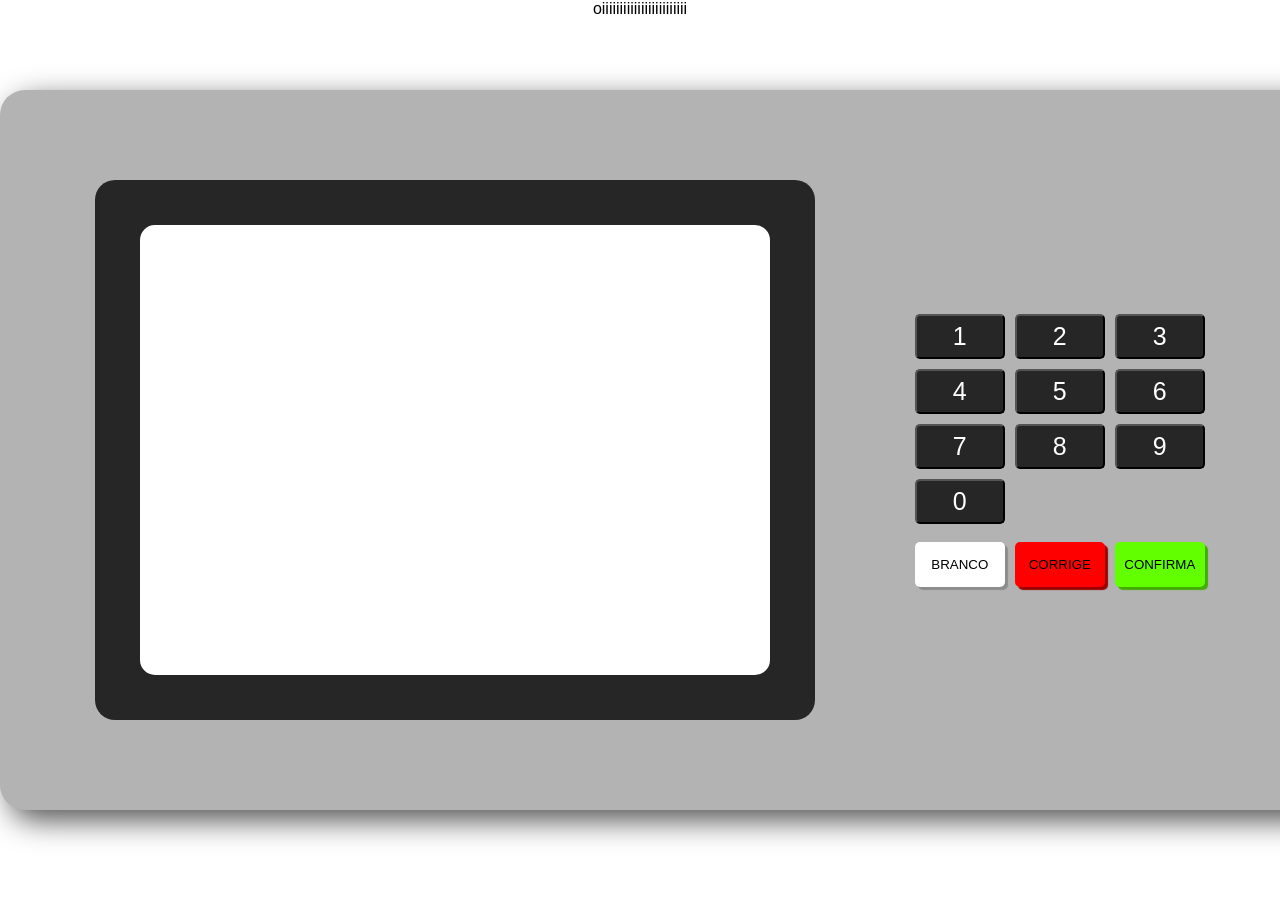
<file: OUT ESCOLA/Urna/index.html>
<!DOCTYPE html>
<html lang="en">
<head>
    <meta charset="UTF-8">
    <meta name="viewport" content="width=device-width, initial-scale=1.0">
    <title>Urna</title>
    <link rel="stylesheet" href="style.css">
</head>
<body>
    <main>
        oiiiiiiiiiiiiiiiiiiiiiiii
        <div class="urna">
            <div class="tela">
                <div class="tela2"></div>
            </div>

            <div class="botoes">
                <div class="botoes-nmr">
                    <button class="nmr 1">1</button>
                    <button class="nmr 2">2</button>
                    <button class="nmr 3">3</button>
                    <button class="nmr 4">4</button>
                    <button class="nmr 5">5</button>
                    <button class="nmr 6">6</button>
                    <button class="nmr 7">7</button>
                    <button class="nmr 8">8</button>
                    <button class="nmr 9">9</button>
                    <button class="nmr 0">0</button>
                </div>
    
                <div class="botoes-confirma">
                    <button class="botao branco">BRANCO</button>
                    <button class="botao corrige">CORRIGE</button>
                    <button class="botao confirma">CONFIRMA</button>
                </div>
            </div>
            
        </div>
    </main>
</body>
</html>
</file>
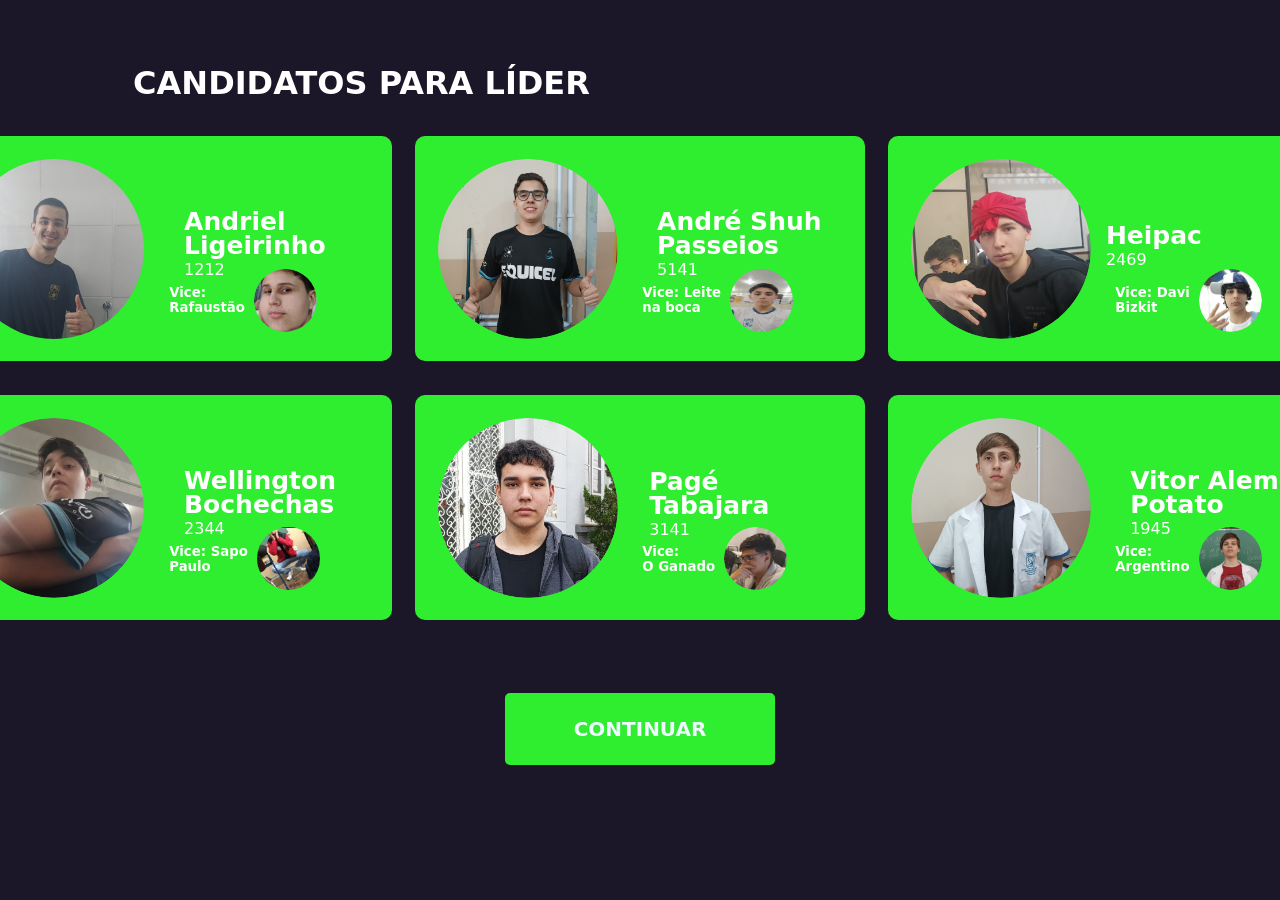
<file: lider.html>
<!DOCTYPE html>
<html lang="en">
<head>
    <meta charset="UTF-8">
    <meta name="viewport" content="width=device-width, initial-scale=1.0">
    <title>INFOleições</title>
    <link rel="stylesheet" href="lider.css">
</head>
<body>
    <main>
        <div class="text"><h1>CANDIDATOS PARA LÍDER</h1></div>
        
        <div class="container-candidatos">
            <div class="candidatos 1">
                <div class="foto 1">
                    <img src="/OUT ESCOLA/Vish/midias/Andriel.jpg" alt="foto" style="width: 25vh;">
                </div>
                <div class="text">
                    <h5>Andriel Ligeirinho</h5>
                    <p>1212</p>
                </div>
                <div class="vice">
                    <h5>Vice: <br>Rafaustão</h5>
                    <img src="/OUT ESCOLA/Vish/midias/rafaustao.png" alt="foto" style="width: 7vh;">
                </div>
            </div>

            <div class="candidatos 2">
                <div class="foto 2">
                    <img src="/OUT ESCOLA/Vish/midias/andre.png " alt="foto" style="width: 20vh;">
                </div>
                <div class="text">
                    <h5>André Shuh Passeios</h5>
                    <p>5141</p>
                </div>
                <div class="vice">
                    <h5>Vice: Leite <br>na boca</h5>
                    <img src="/OUT ESCOLA/Vish/midias/leite.jpg" alt="foto" style="width: 7vh;">
                </div>
            </div>

            <div class="candidatos 3">
                <div class="foto 3">
                    <img src="/OUT ESCOLA/Vish/midias/heitor.png" alt="foto" style="width: 20vh;">
                </div>
                <div class="text">
                    <h5>Heipac</h5>
                    <p>2469</p>
                </div> 
                <div class="vice">
                    <h5>Vice: Davi <br>Bizkit</h5>
                    <img src="/OUT ESCOLA/Vish/midias/dd.png" alt="foto" style="width: 7vh;">
                </div>         
            </div>

            <div class="candidatos 4">
                <div class="foto 4">
                    <img src="/OUT ESCOLA/Vish/midias/wellington.png" alt="foto" style="width: 20vh;">
                </div>
                <div class="text">
                    <h5>Wellington Bochechas</h5>
                    <p>2344</p>
                </div>   
                <div class="vice">
                    <h5>Vice: Sapo <br>Paulo</h5>
                    <img src="/OUT ESCOLA/Vish/midias/paulo.jpg" alt="foto" style="width: 7vh;">
                </div>   
            </div>

            <div class="candidatos 5">
                <div class="foto 5">
                    <img src="/OUT ESCOLA/Vish/midias/pietro.png" alt="foto" style="width: 20vh;">
                </div>
                <div class="text">
                    <h5>Pagé Tabajara</h5>
                    <p>3141</p>
                </div>
                <div class="vice">
                    <h5>Vice: <br>O Ganado</h5>
                    <img src="/OUT ESCOLA/Vish/midias/otavio.png" alt="foto" style="width: 7vh;">
                </div>   
            </div>

            <div class="candidatos 6">
                <div class="foto 6">
                    <img src="/OUT ESCOLA/Vish/midias/Vitor.png" alt="foto" style="width: 20vh;">
                </div>
                <div class="text">
                    <h5>Vitor Alemon Potato</h5>
                    <p>1945</p>
                </div>
                <div class="vice">
                    <h5>Vice: <br>Argentino</h5>
                    <img src="/OUT ESCOLA/Vish/midias/thomas.png" alt="foto" style="width: 7vh;">
                </div>  
            </div>
        </div>

        <div class="baixo">
            <a href="urna.html">
                <button class="botao">CONTINUAR</button>
            </a>
        </div>
    </main>
</body>
</html>
</file>
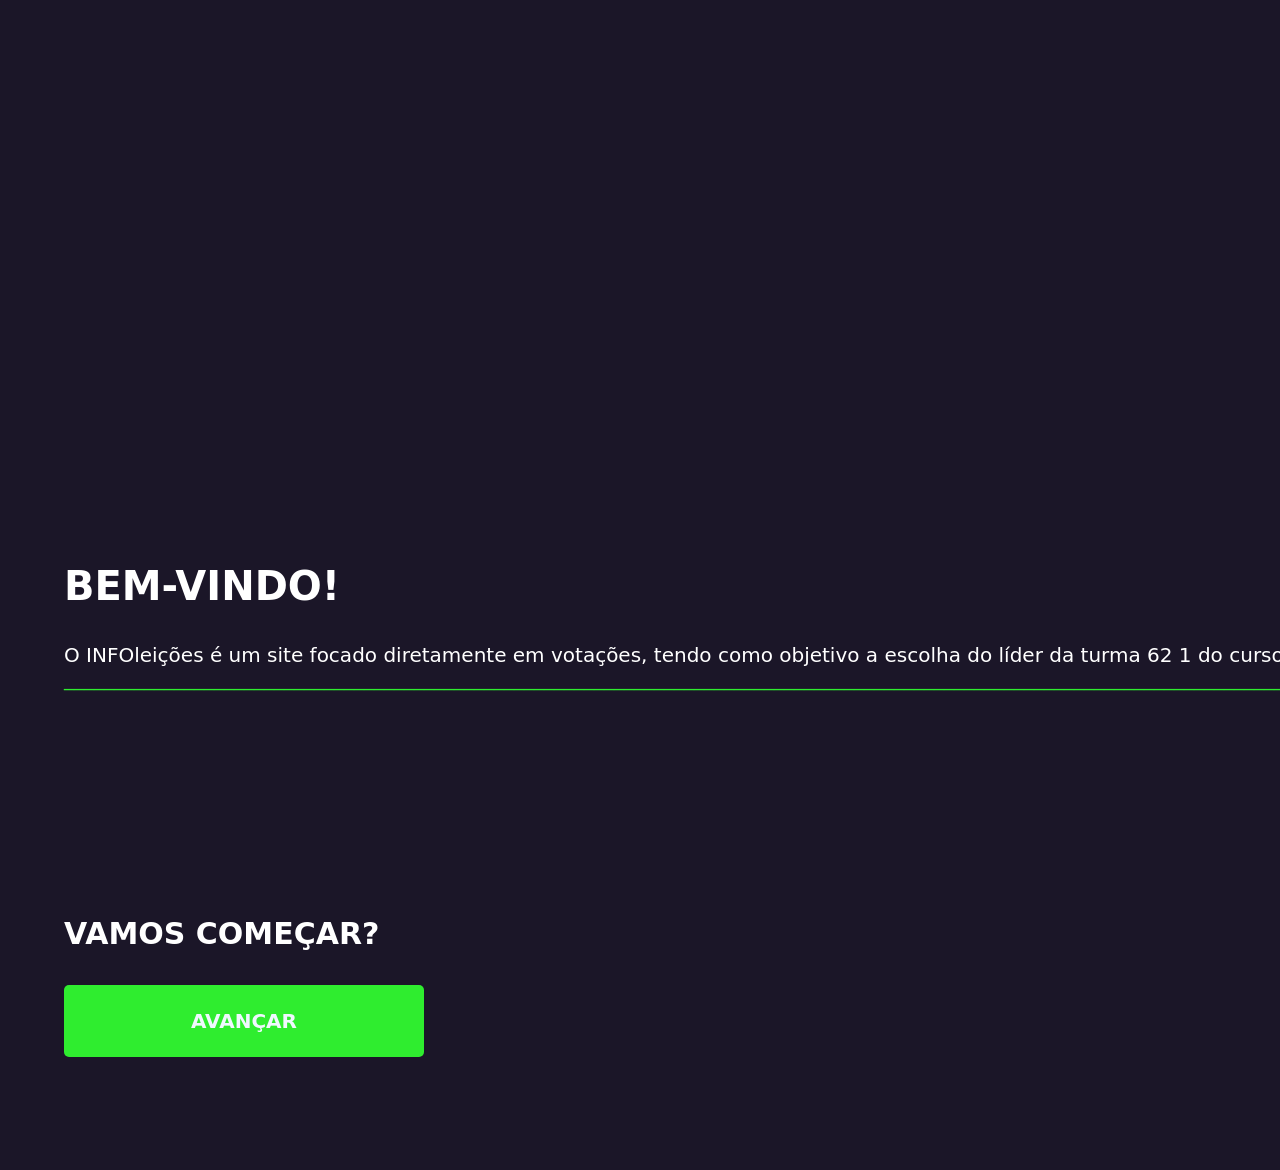
<file: T-inicial.html>
<!DOCTYPE html>
<html lang="en">
<head>
    <meta charset="UTF-8">
    <meta name="viewport" content="width=device-width, initial-scale=1.0">
    <title>INFOleições</title>
    <link rel="stylesheet" href="T-inicial.css">
</head>
<body>
    <main>  
        <div class="bloco">
            <video src="/OUT ESCOLA/Vish/midias/BAND ELEIÇÕES： TRILHA OFICIAL 2022.mp4" style="width: 99vw;" autoplay loop muted></video>
        </div>

        <div class="container">
            <div class="textos">
                <h1>BEM-VINDO!</h1>
                <p id="text">O INFOleições é um site focado diretamente em votações, tendo como objetivo a escolha do líder da turma 62 1 do curso de informática.</p>
                <p id="line">__________________________________________________________________________________________________________________________________________________________________________</p>
            </div>
  

            <div class="baixo"> 
                <h2>VAMOS COMEÇAR?</h2>
                <a href="lider.html">
                    <button class="botao">AVANÇAR</button>
                </a>
            </div>
        </div>
    </main>
</body>
</html>
</file>
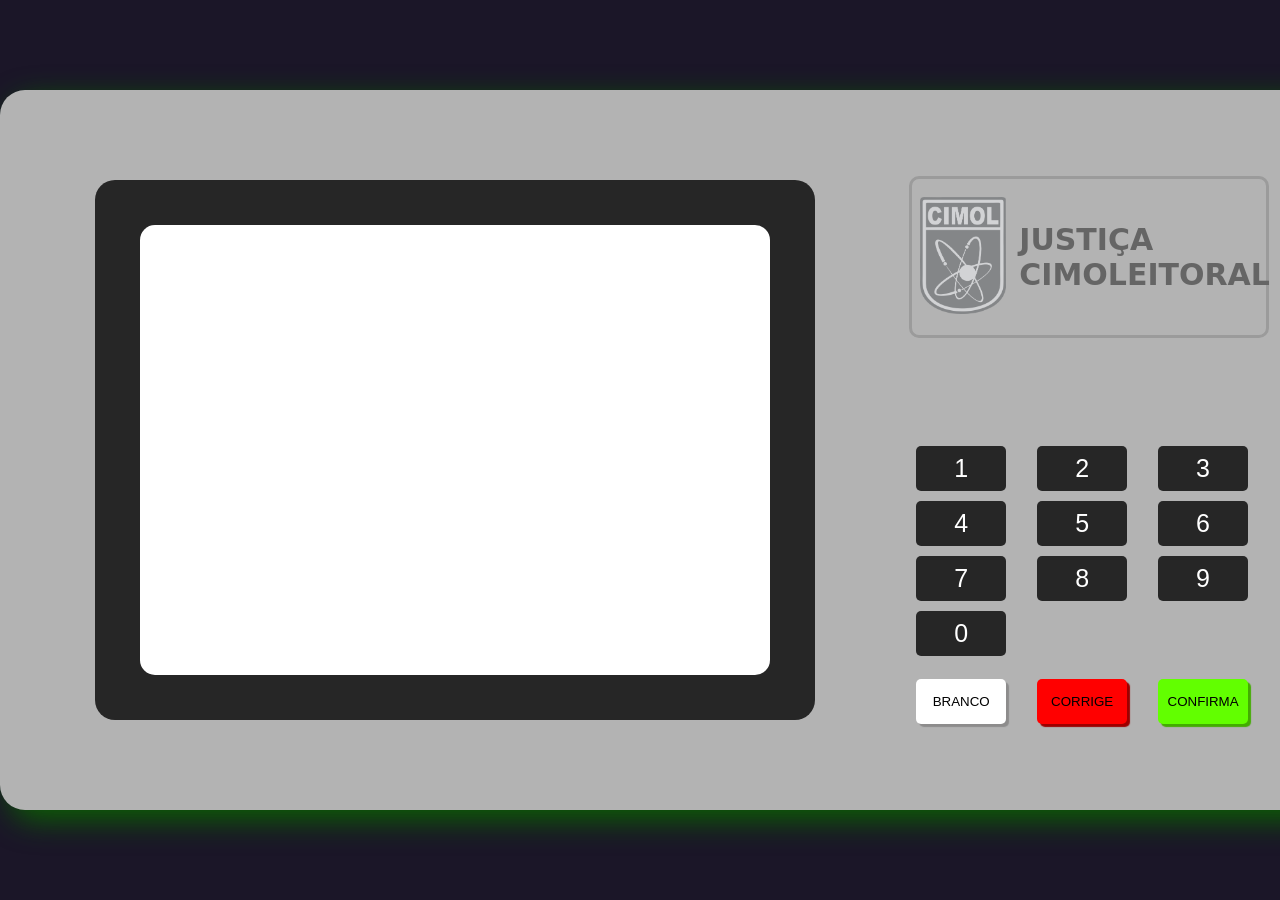
<file: urna.html>
<!DOCTYPE html>
<html lang="en">
<head>
    <meta charset="UTF-8">
    <meta name="viewport" content="width=device-width, initial-scale=1.0">
    <title>INFOleições</title>
    <link rel="stylesheet" href="urna.css">
    <script src="urna.js"></script>
</head>
<body>
    <main>
        <div class="urna">
            <div class="tela">
                <div class="tela2"></div>
            </div>

            <div class="botoes">
                <div class="cabecalho">
                    <div class="logo"><img src="/OUT ESCOLA/Vish/midias/logo cimol prata.png" alt="logo cimol" style="width: auto; height: 13vh;"></div>

                    <p>JUSTIÇA CIMOLEITORAL</p>
                </div>

                <div class="botoes-nmr">
                    <button class="nmr 1" onclick="ClickSom.play()">1</button>
                    <button class="nmr 2" onclick="ClickSom.play()">2</button>
                    <button class="nmr 3" onclick="ClickSom.play()">3</button>
                    <button class="nmr 4" onclick="ClickSom.play()">4</button>
                    <button class="nmr 5" onclick="ClickSom.play()">5</button>
                    <button class="nmr 6" onclick="ClickSom.play()">6</button>
                    <button class="nmr 7" onclick="ClickSom.play()">7</button>
                    <button class="nmr 8" onclick="ClickSom.play()">8</button>
                    <button class="nmr 9" onclick="ClickSom.play()">9</button>
                    <button class="nmr 0" onclick="ClickSom.play()">0</button>
                </div>
    
                <div class="botoes-confirma">
                    <button class="botao branco" onclick="ClickSom.play()">BRANCO</button>

                    <a href="urna.html"><button class="botao corrige" onclick="ClickSom.play()">CORRIGE</button></a>

                    <button class="botao confirma" onclick="SomConfirma.play()">CONFIRMA</button>
                </div>
            </div>
        </div>
    </main>
</body>
</html>
</file>
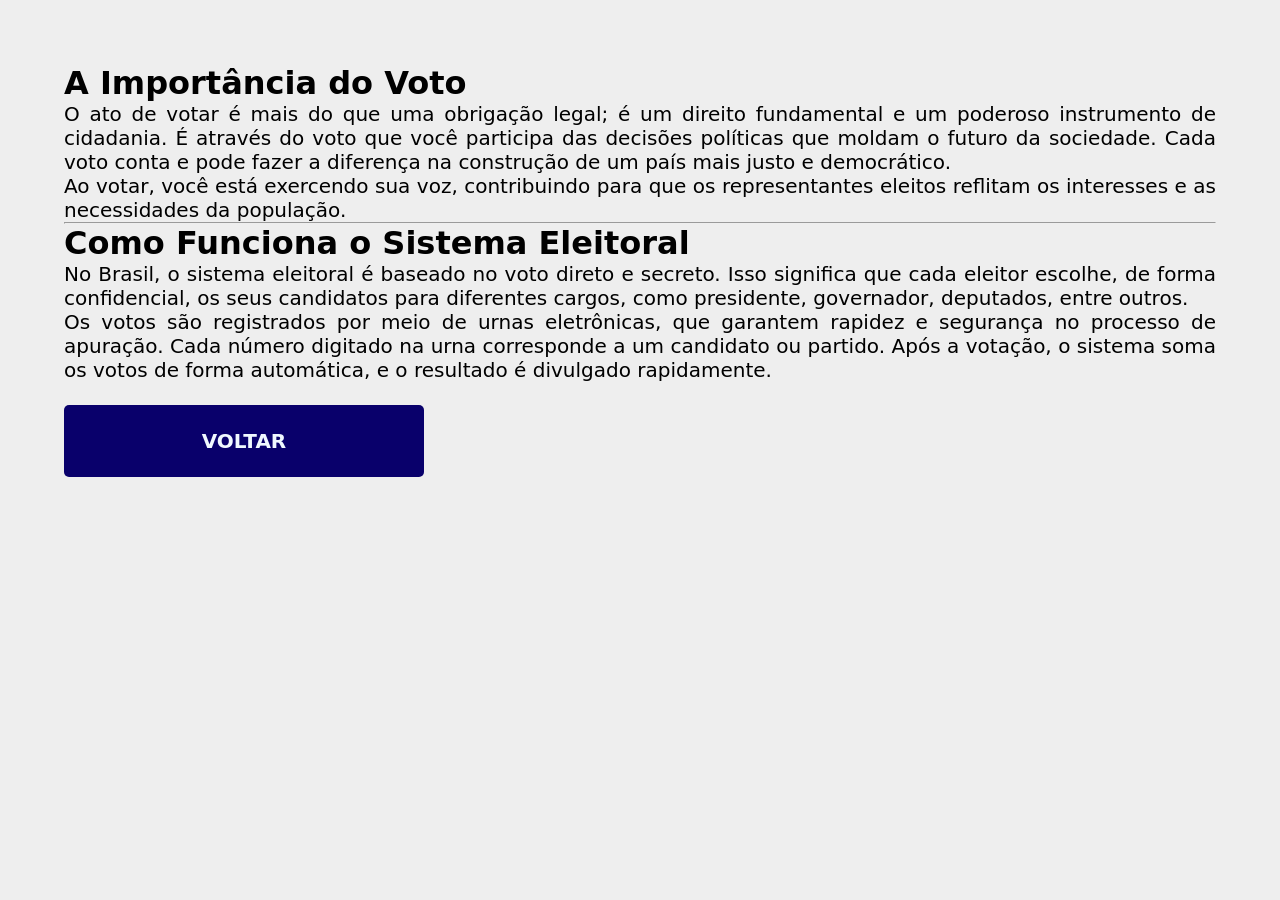
<file: OUT ESCOLA/Vish/info.html>
<!DOCTYPE html>
<html lang="en">
<head>
    <meta charset="UTF-8">
    <meta name="viewport" content="width=device-width, initial-scale=1.0">
    <title>INFOleições</title>
    <link rel="shortcut icon" href="midias/cimol icon .png" type="image/x-icon">
    <link rel="stylesheet" href="info.css">
</head>
<body>
    <main>
        <h1>A Importância do Voto</h1>
        <p>O ato de votar é mais do que uma obrigação legal; é um direito fundamental e um poderoso instrumento de cidadania. É através do voto que você participa das decisões políticas que moldam o futuro da sociedade. Cada voto conta e pode fazer a diferença na construção de um país mais justo e democrático. <br>
        
        Ao votar, você está exercendo sua voz, contribuindo para que os representantes eleitos reflitam os interesses e as necessidades da população.</p>

        <hr>
        
        <h1>Como Funciona o Sistema Eleitoral</h1>
        <p>No Brasil, o sistema eleitoral é baseado no voto direto e secreto. Isso significa que cada eleitor escolhe, de forma confidencial, os seus candidatos para diferentes cargos, como presidente, governador, deputados, entre outros. <br>
        
        Os votos são registrados por meio de urnas eletrônicas, que garantem rapidez e segurança no processo de apuração. Cada número digitado na urna corresponde a um candidato ou partido. Após a votação, o sistema soma os votos de forma automática, e o resultado é divulgado rapidamente.</p>

        <a href="T-inicial.html">
            <button class="botao">VOLTAR</button>
        </a>
    </main>
</body>
</html>
</file>
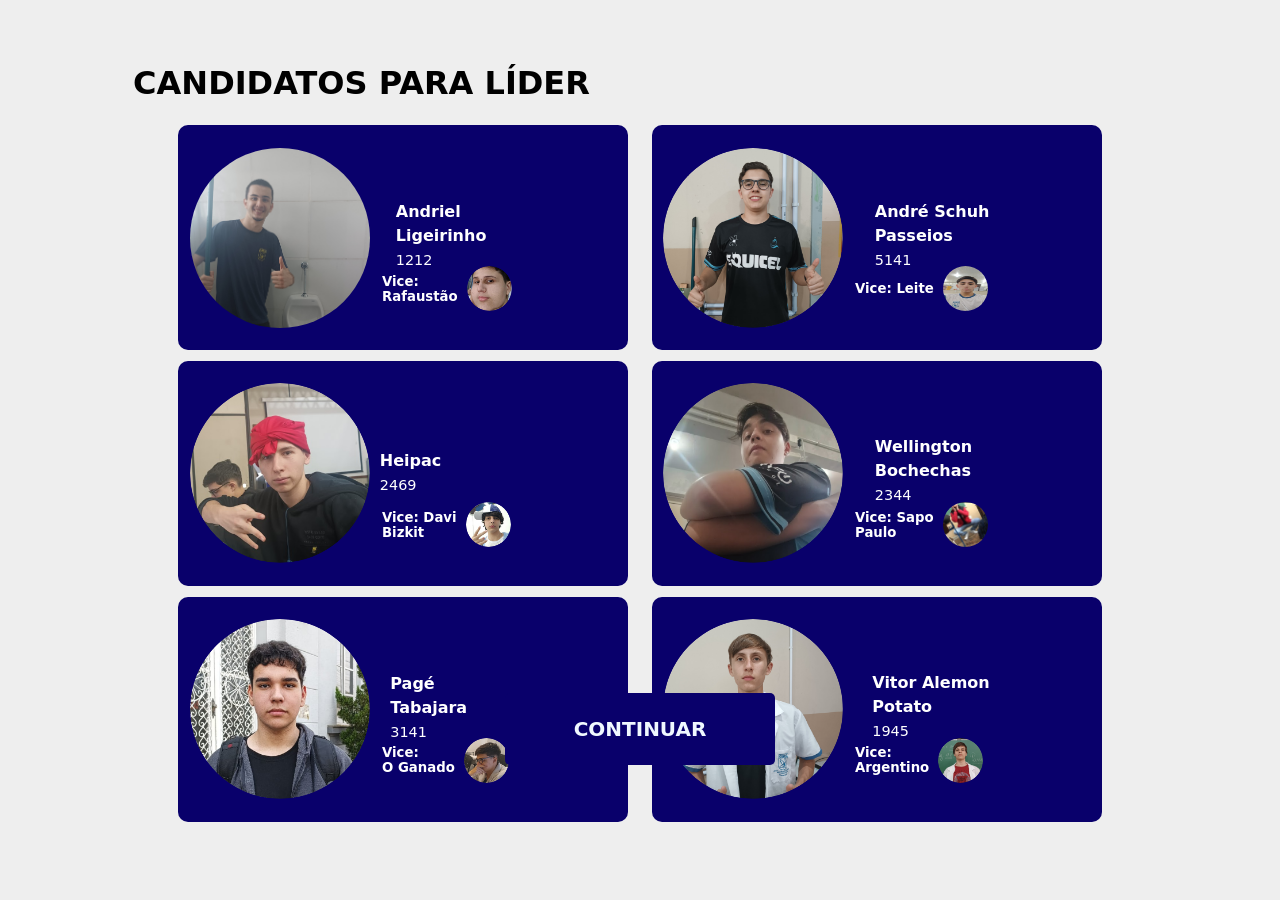
<file: OUT ESCOLA/Vish/lider.html>
<!DOCTYPE html>
<html lang="en">
<head>
    <meta charset="UTF-8">
    <meta name="viewport" content="width=device-width, initial-scale=1.0">
    <title>INFOleições</title>
    <link rel="shortcut icon" href="midias/cimol icon .png" type="image/x-icon">
    <link rel="stylesheet" href="lider.css">
</head>
<body>
    <main>
        <div class="text"><h1>CANDIDATOS PARA LÍDER</h1></div>
        
        <div class="container-candidatos">
            
            <div class="candidatos 1">
                <div class="foto 1">
                    <img class="outro-foto" src="midias/Andriel.jpg" alt="foto">
                </div>
                <div class="text">
                    <h5>Andriel Ligeirinho</h5>
                    <p>1212</p>
                </div>
                <div class="vice">
                    <h5>Vice: <br>Rafaustão</h5>
                    <img src="midias/rafaustao.png" alt="foto" style="width: 5vh; height: auto;">
                </div>
            </div>

            <div class="candidatos 2">
                <div class="foto 2">
                    <img class="outro-foto" src="midias/andre.png " alt="foto">
                </div>
                <div class="text">
                    <h5>André Schuh Passeios</h5>
                    <p>5141</p>
                </div>
                <div class="vice">
                    <h5>Vice: Leite</h5>
                    <img src="midias/leite.jpg" alt="foto" style="width: 5vh; height: 5vh;">
                </div>
            </div>

            <div class="candidatos 3">
                <div class="foto 3">
                    <img class="outro-foto" src="midias/heitor.png" alt="foto">
                </div>
                <div class="text">
                    <h5>Heipac</h5>
                    <p>2469</p>
                </div> 
                <div class="vice">
                    <h5>Vice: Davi <br>Bizkit</h5>
                    <img src="midias/dd.png" alt="foto" style="width: 5vh; height: auto;">
                </div>         
            </div>

            <div class="candidatos 4">
                <div class="foto 4">
                    <img class="outro-foto" src="midias/wellington.png" alt="foto">
                </div>
                <div class="text">
                    <h5>Wellington Bochechas</h5>
                    <p>2344</p>
                </div>   
                <div class="vice">
                    <h5>Vice: Sapo <br>Paulo</h5>
                    <img src="midias/paulo.jpg" alt="foto" style="width: 5vh; height: auto;">
                </div>   
            </div>

            <div class="candidatos 5">
                <div class="foto 5">
                    <img class="outro-foto" src="midias/pietro.png" alt="foto">
                </div>
                <div class="text">
                    <h5>Pagé Tabajara</h5>
                    <p>3141</p>
                </div>
                <div class="vice">
                    <h5>Vice: <br>O Ganado</h5>
                    <img src="midias/otavio.png" alt="foto" style="width: 5vh; height: auto;">
                </div>   
            </div>

            <div class="candidatos 6">
                <div class="foto 6">
                    <img class="outro-foto" src="midias/Vitor.png" alt="foto">
                </div>
                <div class="text">
                    <h5>Vitor Alemon Potato</h5>
                    <p>1945</p>
                </div>
                <div class="vice">
                    <h5>Vice: <br>Argentino</h5>
                    <img src="midias/thomas.png" alt="foto" style="width: 5vh; height: auto;">
                </div>  
            </div>
        </div>

        <div class="baixo">
            <a href="regente.html">
                <button class="botao">CONTINUAR</button>
            </a>
        </div>
    </main>
</body>
</html>
</file>
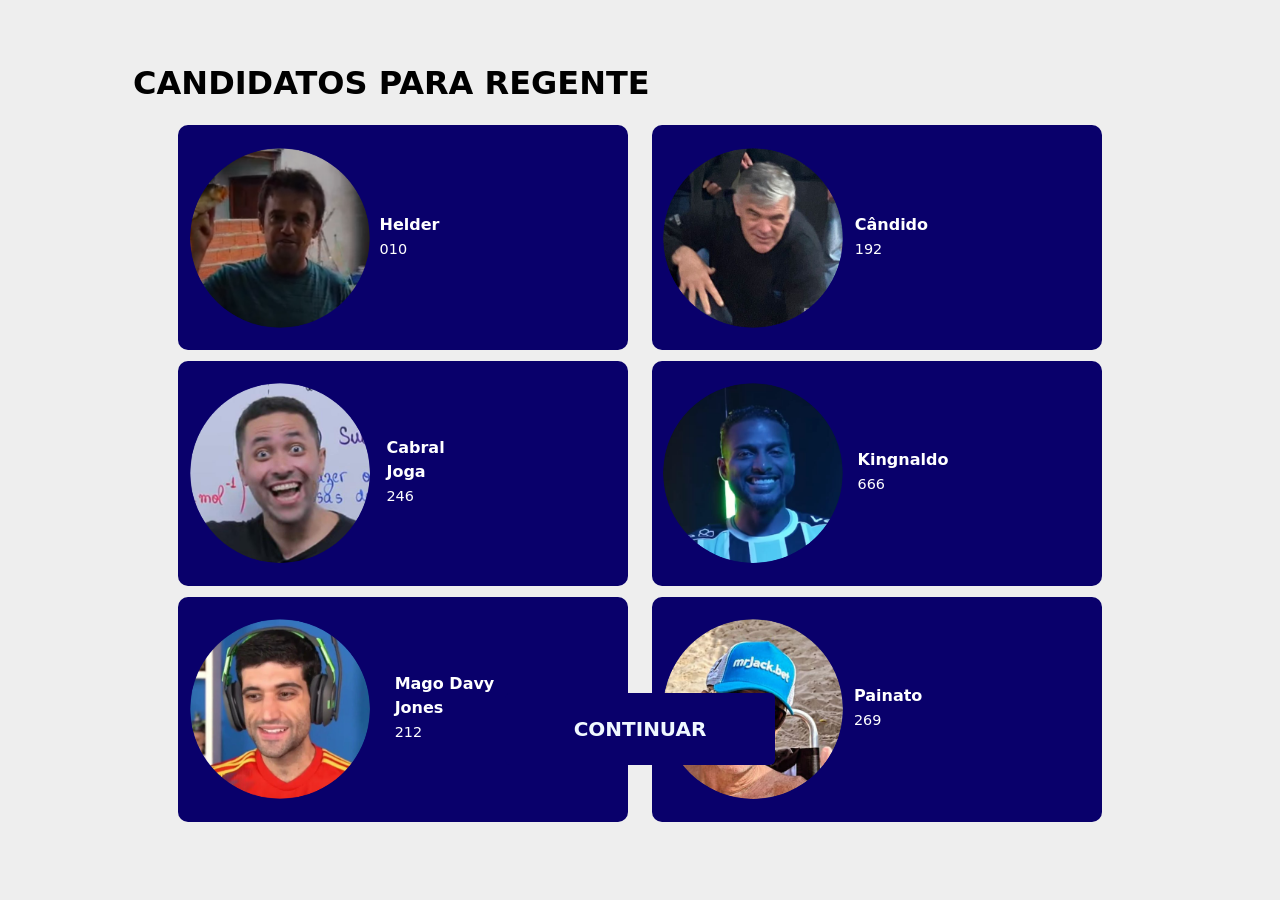
<file: OUT ESCOLA/Vish/regente.html>
<!DOCTYPE html>
<html lang="en">
<head>
    <meta charset="UTF-8">
    <meta name="viewport" content="width=device-width, initial-scale=1.0">
    <title>INFOleições</title>
    <link rel="shortcut icon" href="midias/cimol icon .png" type="image/x-icon">
    <link rel="stylesheet" href="regente.css">
</head>
<body>
    <main>
        <div class="text"><h1>CANDIDATOS PARA REGENTE</h1></div>
        
        <div class="container-candidatos">
            <div class="candidatos 1">
                <div class="foto 1">
                    <img src="midias/helder.png" alt="foto" style="width: 20vh;">
                </div>
                <div class="text">
                    <h5>Helder</h5>
                    <p>010</p>
                </div>
            </div>

            <div class="candidatos 2">
                <div class="foto 2">
                    <img src="midias/candido.png" alt="foto" style="width: 20vh;">
                </div>
                <div class="text">
                    <h5>Cândido</h5>
                    <p>192</p>
                </div>
            </div>

            <div class="candidatos 3">
                <div class="foto 3">
                    <img src="midias/joga.png" alt="foto" style="width: 20vh;">
                </div>
                <div class="text">
                    <h5>Cabral Joga</h5>
                    <p>246</p>
                </div>         
            </div>

            <div class="candidatos 4">
                <div class="foto 4">
                    <img src="midias/king.png" alt="foto" style="width: 20vh;">
                </div>
                <div class="text">
                    <h5>Kingnaldo</h5>
                    <p>666</p>
                </div>    
            </div>

            <div class="candidatos 5">
                <div class="foto 5">
                    <img src="midias/mago.png" alt="foto" style="width: 20vh;">
                </div>
                <div class="text">
                    <h5>Mago Davy Jones</h5>
                    <p>212</p>
                </div>
            </div>

            <div class="candidatos 6">
                <div class="foto 6">
                    <img src="midias/renato.png" alt="foto" style="width: 20vh;">
                </div>
                <div class="text">
                    <h5>Painato</h5>
                    <p>269</p>
                </div>
            </div>
        </div>

        <div class="baixo">
            <a href="urna.html">
                <button class="botao">CONTINUAR</button>
            </a>
        </div>
    </main>
</body>
</html>
</file>
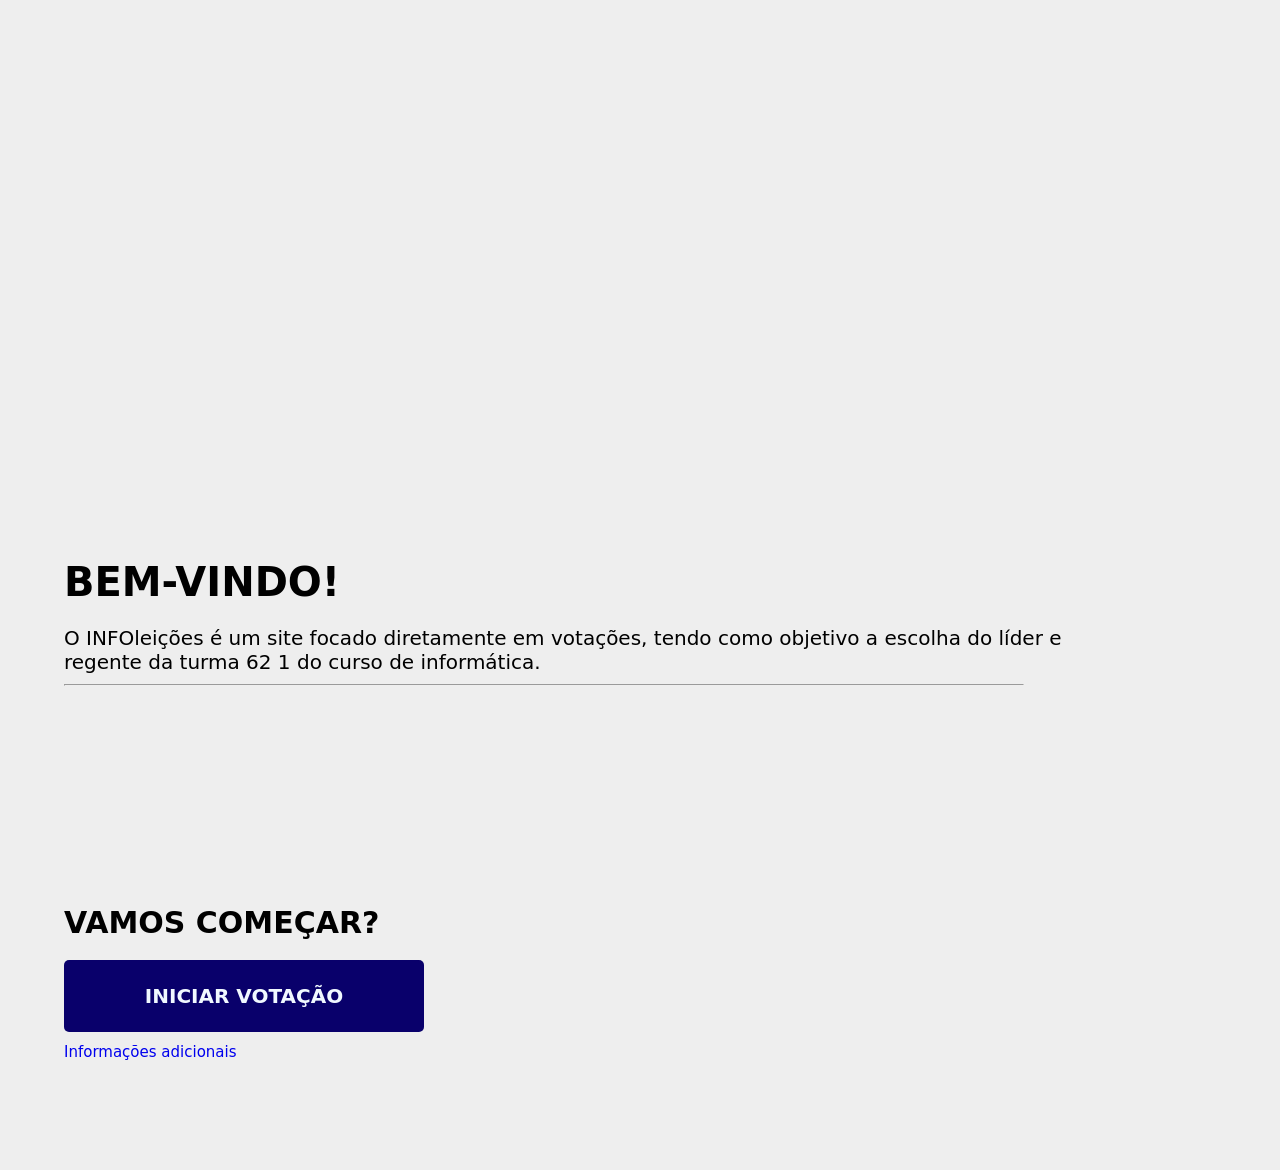
<file: OUT ESCOLA/Vish/T-inicial.html>
<!DOCTYPE html>
<html lang="en">
<head>
    <meta charset="UTF-8">
    <meta name="viewport" content="width=device-width, initial-scale=1.0">
    <title>INFOleições</title>
    <link rel="shortcut icon" href="midias/cimol icon .png" type="image/x-icon">
    <link rel="stylesheet" href="T-inicial.css">
</head>
<body>
    <main>
        <div class="bloco">
            <video src="midias/BAND ELEIÇÕES： TRILHA OFICIAL 2022.mp4" autoplay loop muted></video>
        </div>

        <div class="container">
            <div class="textos">
                <h1>BEM-VINDO!</h1>
                <p id="text">O INFOleições é um site focado diretamente em votações, tendo como objetivo a escolha do líder e regente da turma 62 1 do curso de informática.</p>
                <hr id="line">

            </div>

            <div class="baixo"> 
                <h2>VAMOS COMEÇAR?</h2>
                <a href="lider.html">
                    <button class="botao">INICIAR VOTAÇÃO</button>
                </a>

                </a>
                <a href="info.html" class="info"><p>Informações adicionais</p></a>
            </div>
        </div>
    </main>
</body>
</html>
</file>
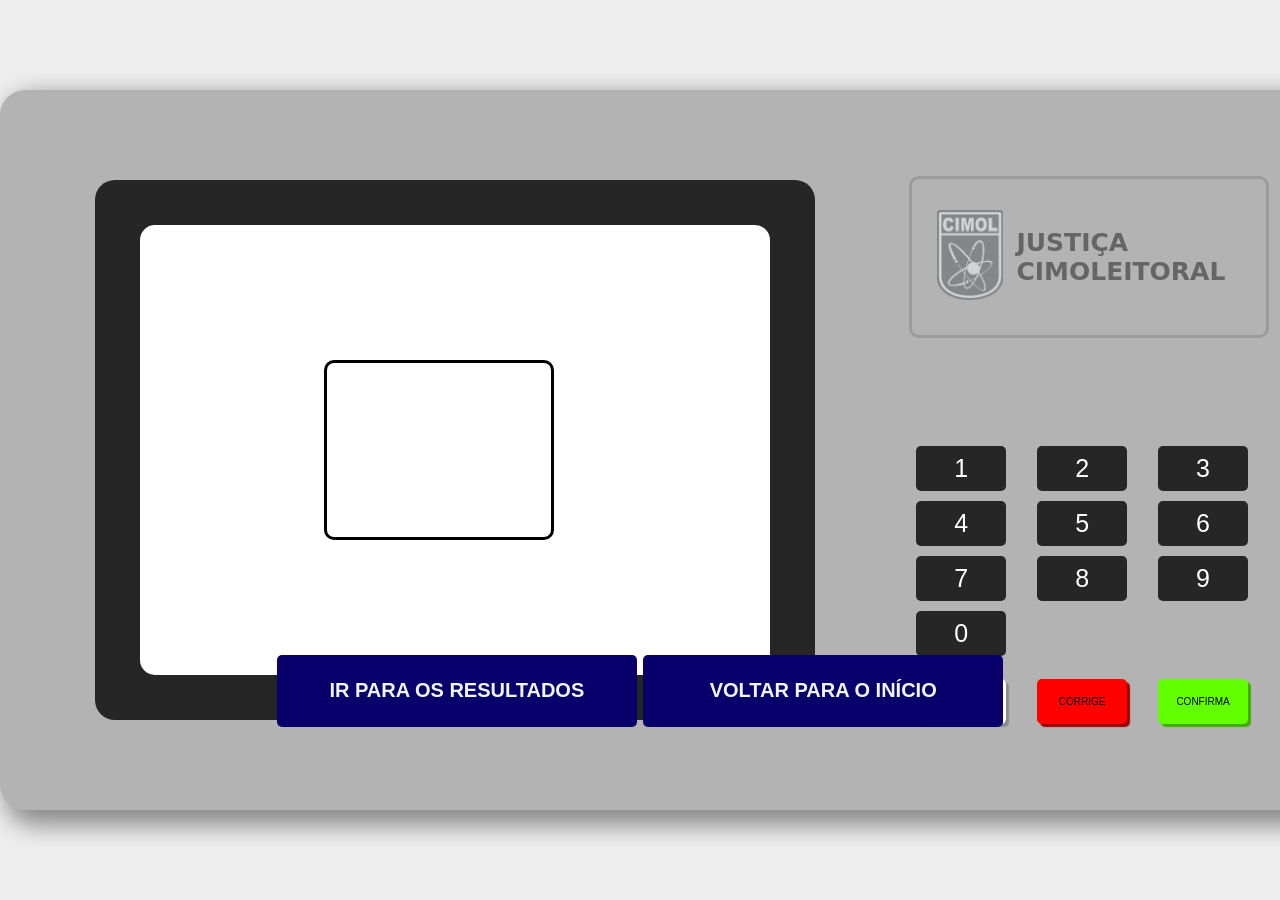
<file: OUT ESCOLA/Vish/urna.html>
<!DOCTYPE html>
<html lang="en">
<head>
    <meta charset="UTF-8">
    <meta name="viewport" content="width=device-width, initial-scale=1.0">
    <title>INFOleições</title>
    <link rel="shortcut icon" href="midias/cimol icon .png" type="image/x-icon">
    <link rel="stylesheet" href="urna.css">
    <script src="urna.js" defer></script> <!-- "defer" carrega o js dps do html/css -->
</head>
<body>
    <main>
        <div class="urna">
            <div class="tela">
                <div class="tela2">
                    <textarea class="textarea"></textarea>
                    <div id="mensagem"></div>
                </div>
            </div>

            <div class="botoes">
                <div class="cabecalho">
                    <div class="logo"><img class="imagem-logo" src="midias/logo cimol prata.png" alt="logo cimol"></div>
                    <p>JUSTIÇA CIMOLEITORAL</p>
                </div>

                <div class="botoes-nmr">
                    <button class="nmr">1</button>
                    <button class="nmr">2</button>
                    <button class="nmr">3</button>
                    <button class="nmr">4</button>
                    <button class="nmr">5</button>
                    <button class="nmr">6</button>
                    <button class="nmr">7</button>
                    <button class="nmr">8</button>
                    <button class="nmr">9</button>
                    <button class="nmr">0</button>
                </div>

                <div class="botoes-confirma">
                    <button class="botao branco">BRANCO</button>
                    <button class="botao corrige">CORRIGE</button>
                    <button class="botao confirma" onclick="confirmarVoto()">CONFIRMA</button>
                </div>
            </div>
        </div>
        
        <div class="baixo2">
            <div class="avancar">
                <a href="votos.html">
                    <button class="botao">IR PARA OS RESULTADOS</button>
                </a>
                <a href="T-inicial.html">
                    <button class="botao">VOLTAR PARA O INÍCIO</button>
                </a>
            </div>
        </div>
       
    </main>
</body>
</html>
</file>
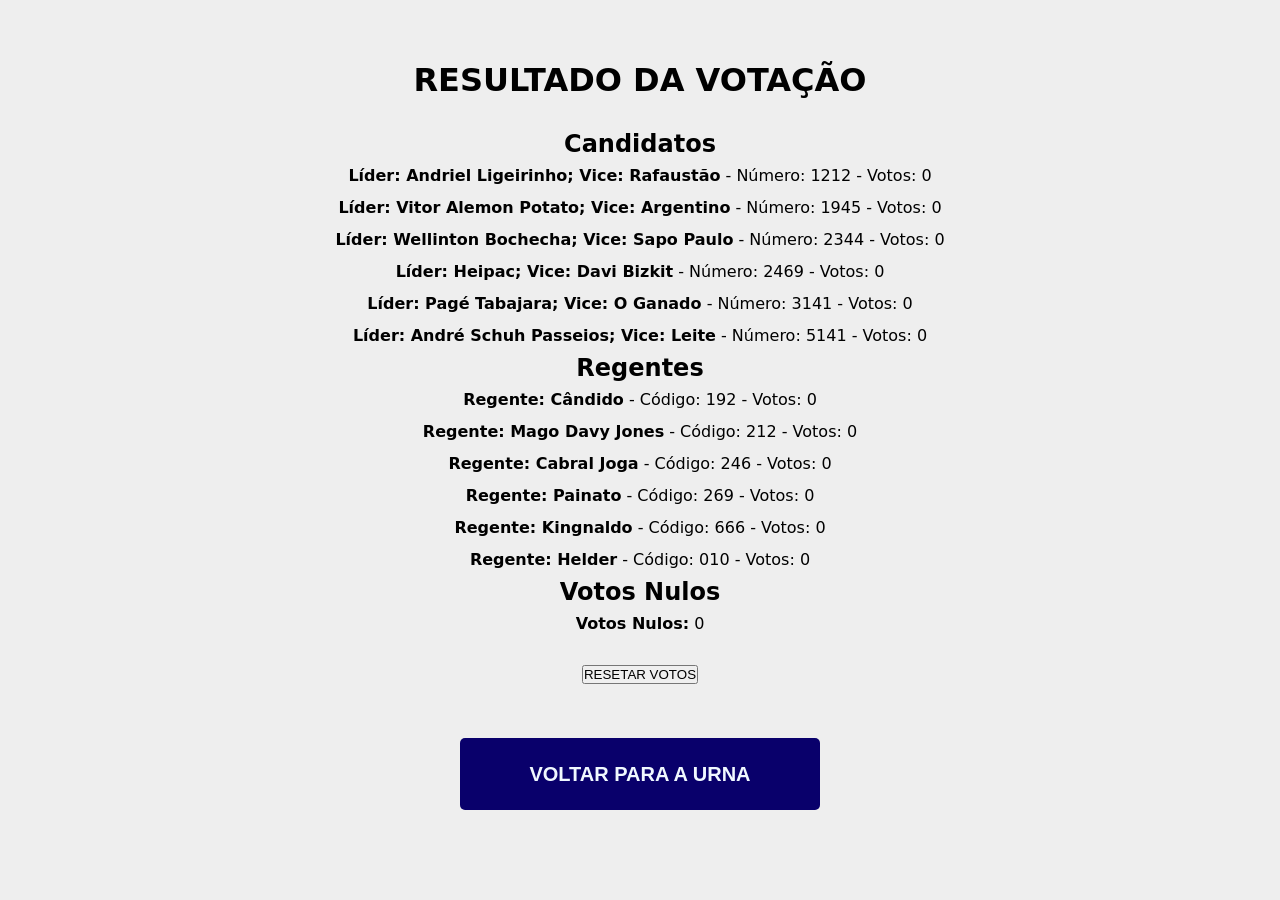
<file: OUT ESCOLA/Vish/votos.html>
<!DOCTYPE html>
<html lang="en">
<head>
    <meta charset="UTF-8">
    <meta name="viewport" content="width=device-width, initial-scale=1.0">
    <title>INFOleições</title>
    <link rel="shortcut icon" href="midias/cimol icon .png" type="image/x-icon">
    <link rel="stylesheet" href="votos.css">
    <script src="votos.js" defer></script>
</head>
<body>
    <main>
        <h1>RESULTADO DA VOTAÇÃO</h1> <br>
        <div id="resultados">
        </div>
        <a>
            <button class="reset">RESETAR VOTOS</button>
        </a>
        </div>
        <a href="urna.html">
            <button class="botao">VOLTAR PARA A URNA</button>
        </a>
       
    </main>
</body>
</html>
</file>
<file: OUT ESCOLA/Urna/style.css>
*{
    padding: 0%;
    margin: 0%;
    box-sizing: border-box;
}

main{
    display: flex;
    justify-content: center;
    align-items: center;

    font-family: Arial, Helvetica, sans-serif;
}
.urna{
    position: absolute;
    top: 0; bottom: 0;
    left: 0; right: 0;
    margin: auto;

    display: inherit;
    align-items: center;
    
    width: 150vh;
    height: 80vh;
    border-radius: 25px;
    
    background-color: #B3B3B3;
    box-shadow: 10px 10px 30px rgb(80, 80, 80);
    
    .tela{     
        width: 80vh;
        height: 60vh;    
        margin: 7%;
        border-radius: 20px;

        display: inherit;
        align-items: center;
        justify-content: center;

        background-color: rgb(38, 38, 38);

        .tela2{
            width: 70vh;
            height: 50vh;    
            border-radius: 15px;
    
            background-color: #ffffff;
        }
    }

    .botoes{
        display: grid;
        justify-content: center;
    }
    .botoes-nmr{
        display: grid;
        grid-template-rows: auto auto auto auto;
        grid-template-columns: auto auto auto;
        margin-left: 2%;
        gap: 10px;
        
        .nmr{
            width: 10vh;
            height: 5vh;

            background-color: rgb(38, 38, 38);
            border-radius: 5px;
            
            color: white;
            font-size: 25px;
        }
    }

    .botoes-confirma{
        display: grid;
        align-items: center;
        grid-template-rows: auto;
        grid-template-columns: auto auto auto;
        margin-left: 2%;
        gap: 10px;

        .botao{
            margin-top: 20%;
            border-style: none;
            border-radius: 5px;
            
            height: 5vh;
            width: 10vh;
        }

        .branco{
            background-color: white;
            box-shadow: 3px 3px 1px rgb(141, 140, 140);
        }
        .corrige{
            background-color: rgb(255, 0, 0);
            box-shadow: 3px 3px 1px rgb(157, 0, 0);
        }
        .confirma{
            background-color: rgb(98, 255, 0);
            box-shadow: 3px 3px 1px rgb(67, 172, 2);
        }
    }
}
</file>
<file: lider.css>
*{
    padding: 0;
    margin: 0;
    box-sizing: border-box;
    font-family: system-ui, -apple-system, BlinkMacSystemFont, 'Segoe UI', Roboto, Oxygen, Ubuntu, Cantarell, 'Open Sans', 'Helvetica Neue', sans-serif;
}

body{
    background-color: rgb(27, 22, 40);
    color: white;
}

main{
    margin: 5%;

    .text{
        margin-left: 6%;
        margin-bottom: 2%;
        display: flex;

    }

    .container-candidatos{
        display: grid;
        grid-template-columns: auto auto auto;
        grid-template-rows: auto auto auto;
        gap: 2%;
        justify-content: center;
        align-items: center;

        width: 100%;
        height: 60vh;
    }
    .candidatos{
        display: grid;
        grid-template-columns: auto auto auto;
        justify-content: left;
        padding-left: 5%;
        align-items: center;
        width: 50vh;
        height: 25vh;
        background-color: rgb(47, 237, 47);
        border-radius: 10px;

        .foto{
            overflow: hidden;
            width: 20vh;
            height: 20vh;
            border-radius: 100%;
        }

        .text{
            display: grid;
            grid-template-columns: auto;
            padding-left: 10%;
            line-height: 150%;
            h5{
                font-size: 25px;
            }
        }
    }

    .vice{
        position: absolute;
        display: flex;
        flex-wrap: nowrap;
        align-items: center;
        overflow: hidden;

        margin: 8% 0% 0% 16%;
        h5{
            margin-right: 1vh;
        }
        img{
            width: 7vh;
            height: 7vh;
            border-radius: 100%;
        }
    }

    .baixo{
        display: flex;
        justify-content: center;
        padding-top: 2%;
    }
    .botao{
        position: relative;
        display: inline-block;

        border-radius: 5px;
        border: none;

        margin-top: 2%;
        width: 30vh;
        height: 8vh;

        background-color: rgb(47, 237, 47);

        font-weight: 600;
        color: aliceblue;
        font-size: 20px;

        cursor: pointer;
        overflow: hidden;
        transition: color 0.4s ease;  
    }

    .botao::before{
        content: '';
        position: absolute;
        top: 0;
        left: -100%;
        width: 100%;
        height: 100%;
        background-color: #0d6605;
        transition: left 0.4s ease;
    }

    .botao:hover::before{
        left: 0;
    }
}
</file>
<file: T-inicial.css>
*{
    padding: 0;
    margin: 0;
    box-sizing: border-box;
    font-family: system-ui, -apple-system, BlinkMacSystemFont, 'Segoe UI', Roboto, Oxygen, Ubuntu, Cantarell, 'Open Sans', 'Helvetica Neue', sans-serif;
}

main{
    background-color: rgb(27, 22, 40);
    color: white;
}

.bloco{
    width: 99vw;
    height: 50vh;
    overflow: hidden;
    display: flex;
    justify-content: center;
    align-items: center;
}

.container{
    width: 80vw;
    height: 80vh;
    
    display: grid;
    justify-content: left;
    margin-left: 5%;
    align-items: center;

    .textos{
        font-size: 20px;

        #text{
            margin-top: 2%;
        }
        #line{
            color: rgb(47, 237, 47);
        }
    }

    .baixo{
        font-size: 20px;

       .botao{
            position: relative;
            display: inline-block;

            border-radius: 5px;
            border: none;

            margin-top: 2%;
            width: 40vh;
            height: 8vh;

            background-color: rgb(47, 237, 47);

            font-weight: 600;
            color: aliceblue;
            font-size: 20px;

            cursor: pointer;
            overflow: hidden;
            transition: color 0.4s ease;  
        }

        .botao::before{
            content: '';
            position: absolute;
            top: 0;
            left: -100%;
            width: 100%;
            height: 100%;
            background-color: #0d6605;
            transition: left 0.4s ease;
        }

        .botao:hover::before{
            left: 0;
        }
    }
}
</file>
<file: urna.css>
*{
    padding: 0%;
    margin: 0%;
    box-sizing: border-box;
}

body{
    background-color: rgb(27, 22, 40);
}

main{
    display: flex;
    justify-content: center;
    align-items: center;
    font-family: system-ui, -apple-system, BlinkMacSystemFont, 'Segoe UI', Roboto, Oxygen, Ubuntu, Cantarell, 'Open Sans', 'Helvetica Neue', sans-serif;
}
.urna{
    position: absolute;
    top: 0; bottom: 0;
    left: 0; right: 0;
    margin: auto;

    display: inherit;
    align-items: center;
    
    width: 150vh;
    height: 80vh;
    border-radius: 25px;
    
    background-color: #B3B3B3;
    box-shadow: 10px 10px 30px rgb(12, 96, 3);
    
    .tela{     
        width: 80vh;
        height: 60vh;    
        margin: 7%;
        border-radius: 20px;

        display: inherit;
        align-items: center;
        justify-content: center;

        background-color: rgb(38, 38, 38);

        .tela2{
            width: 70vh;
            height: 50vh;
            border-radius: 15px;
            background-color: #ffffff;
        }
    }

    .botoes{
        display: grid;
        justify-content: center;
    }
    
    .cabecalho{
        display: flex;
        flex-wrap: nowrap;
        align-items: center;
        justify-content: center;
        width: 40vh;
        height: 18vh;
        border: 3px rgb(155, 155, 155) solid;
        border-radius: 10px;
        margin-bottom: 30%;
        padding-left: 7%;

        p{
            padding: 4%;
            font-size: 30px;
            font-weight: 800;
            color: rgb(101, 101, 101);
        }
    }

    .botoes-nmr{
        display: grid;
        grid-template-rows: auto auto auto auto;
        grid-template-columns: auto auto auto;
        margin-left: 2%;
        gap: 10px;
        
        .nmr{
            width: 10vh;
            height: 5vh;

            background-color: rgb(38, 38, 38);
            border-radius: 5px;
            cursor: pointer;
            border-style: none;
            
            color: white;
            font-size: 25px;
        }

        .nmr:active{
            transform: translateY(2px);
        }
    }

    .botoes-confirma{
        display: grid;
        align-items: center;
        grid-template-rows: auto;
        grid-template-columns: auto auto auto;
        margin-left: 2%;
        gap: 10px;
        

        .botao{
            margin-top: 20%;
            border-style: none;
            border-radius: 5px;
            cursor: pointer;
            
            height: 5vh;
            width: 10vh;
        }

        .branco{
            background-color: white;
            box-shadow: 3px 3px 1px rgb(141, 140, 140);
        }
        .corrige{
            background-color: rgb(255, 0, 0);
            box-shadow: 3px 3px 1px rgb(157, 0, 0);
        }
        .confirma{
            background-color: rgb(98, 255, 0);
            box-shadow: 3px 3px 1px rgb(67, 172, 2);
        }
        .botao:active{
            transform: translateY(2px);
        }
    }
}
</file>
<file: OUT ESCOLA/Vish/info.css>
*{
    padding: 0;
    margin: 0;
    box-sizing: border-box;
    font-family: system-ui, -apple-system, BlinkMacSystemFont, 'Segoe UI', Roboto, Oxygen, Ubuntu, Cantarell, 'Open Sans', 'Helvetica Neue', sans-serif;
}

body{
    background-color: rgb(238, 238, 238);
}

main{
    color: black;
    margin: 5%;

    #line{
        color: rgb(9, 0, 107);
    }

    p{
        text-align: justify;
        font-size: 20px;
    }
}

.botao{
    margin-bottom: 1%;
    position: relative;
    display: inline-block;

    border-radius: 5px;
    border: none;

    margin-top: 2%;
    width: 40vh;
    height: 8vh;

    background-color: rgb(9, 0, 107);

    font-weight: 600;
    color: aliceblue;
    font-size: 20px;

    cursor: pointer;
    overflow: hidden;
    transition: color 0.4s ease;  
}

.botao::before{
    content: '';
    position: absolute;
    top: 0;
    left: -100%;
    width: 100%;
    height: 100%;
    background-color: rgb(48, 39, 140);
    transition: left 0.4s ease;
}

.botao:hover::before{
    left: 0;
}

@media only screen and (max-width: 800px){
    main{
        padding: 5%;
    }
    hr{
        display: none;
    }
}
</file>
<file: OUT ESCOLA/Vish/lider.css>
*{
    padding: 0;
    margin: 0;
    box-sizing: border-box;
    font-family: system-ui, -apple-system, BlinkMacSystemFont, 'Segoe UI', Roboto, Oxygen, Ubuntu, Cantarell, 'Open Sans', 'Helvetica Neue', sans-serif;
}

body{
    background-color:  rgb(238, 238, 238);
}

main{
    margin: 5%;

    .text{
        margin-left: 6%;
        margin-bottom: 2%;
        display: flex;

    }

    .container-candidatos{
        color: white;
        display: flex;
        flex-wrap: wrap;
        gap: 2%;
        justify-content: center;
        align-items: center;

        width: 100%;
        height: 60vh;
    }
    .candidatos{
        display: grid;
        grid-template-columns: auto auto auto;
        justify-content: left;
        padding-left: 1%;
        align-items: center;
        width: 50vh;
        height: 25vh;
        background-color:  rgb(9, 0, 107);
        border-radius: 10px;

        .foto{
            overflow: hidden;
            width: 20vh;
            height: 20vh;
            border-radius: 100%;
        }

        .outro-foto{
            width: 20vh;
        }

        .text{
            display: grid;
            grid-template-columns: auto;
            padding-left: 10%;
            line-height: 150%;
            h5{
                font-size: 1.6rem;
            }
        }
    }

    .vice{
        position: absolute;
        display: flex;
        flex-wrap: nowrap;
        align-items: center;
        overflow: hidden;

        margin: 8% 0% 0% 15%;
        h5{
            margin-right: 1vh;
        }
        img{
            width: 7vh;
            height: 7vh;
            border-radius: 100%;
        }
    }

    .baixo{
        display: flex;
        justify-content: center;
        padding-top: 2%;
    }
    .botao{
        position: relative;
        display: inline-block;

        border-radius: 5px;
        border: none;

        margin-top: 2%;
        width: 30vh;
        height: 8vh;

        background-color: rgb(9, 0, 107);

        font-weight: 600;
        color: aliceblue;
        font-size: 20px;

        cursor: pointer;
        overflow: hidden;
        transition: color 0.4s ease;  
    }

    .botao::before{
        content: '';
        position: absolute;
        top: 0;
        left: -100%;
        width: 100%;
        height: 100%;
        background-color: rgb(48, 39, 140);
        transition: left 0.4s ease;
    }

    .botao:hover::before{
        left: 0;
    }
}

@media only screen and (max-width: 1400px){ 
    main{
        .container-candidatos{
            .candidatos{
                .text{
                    h5{
                        font-size: 1rem;
                    }
                    p{
                        font-size: 0.9em;
                    }
                }
            }
        }
    }
}

/*para telefones*/
@media only screen and (max-width: 800px) {
    main{
        justify-content: center;
        height: 95vh;
        
        h1{
            font-size: 23px;
        }

        .container-candidatos{
            display: flex;
            flex-wrap: wrap;
            align-items: center;
            justify-content: center;
            .candidatos{
                height: 25vh;
                display: grid;
                grid-template-columns: auto auto;
                align-items: center;
                justify-content: center;
                padding-bottom: 5%;
                .foto{
                    width: 15vh;
                    height: 15vh;
                    display: grid;
                    justify-content: center;
                    align-items: center;

                    .outro-foto{
                        width: 15vh;
                    }
                }
                .text{
                    display: grid;
                    grid-template-columns: auto;
                    justify-content: flex-start;
                    width: 50vw;

                    h5{
                        font-size: 20px;
                    }
                }
                .vice{
                    margin-top: 15vh;
                    margin-left: 55vw;
                }
            }
        }

        .baixo{
            margin-top: 97vh;
            padding-bottom: 3vh;
            
            .botao{
                width: 90vw;
            }
        }
    }
}
</file>
<file: OUT ESCOLA/Vish/regente.css>
*{
    padding: 0;
    margin: 0;
    box-sizing: border-box;
    font-family: system-ui, -apple-system, BlinkMacSystemFont, 'Segoe UI', Roboto, Oxygen, Ubuntu, Cantarell, 'Open Sans', 'Helvetica Neue', sans-serif;
}

body{
    background-color:  rgb(238, 238, 238);
}

main{
    margin: 5%;

    .text{
        margin-left: 6%;
        margin-bottom: 2%;
        display: flex;

    }

    .container-candidatos{
        color: white;
        display: flex;
        flex-wrap: wrap;
        gap: 2%;
        justify-content: center;
        align-items: center;

        width: 100%;
        height: 60vh;
    }
    .candidatos{
        display: grid;
        grid-template-columns: auto auto auto;
        justify-content: left;
        padding-left: 1%;
        align-items: center;
        width: 50vh;
        height: 25vh;
        background-color:  rgb(9, 0, 107);
        border-radius: 10px;

        .foto{
            overflow: hidden;
            width: 20vh;
            height: 20vh;
            border-radius: 100%;
        }

        .outro-foto{
            width: 20vh;
        }

        .text{
            display: grid;
            grid-template-columns: auto;
            padding-left: 10%;
            line-height: 150%;
            h5{
                font-size: 1.6rem;
            }
        }
    }

    .vice{
        position: absolute;
        display: flex;
        flex-wrap: nowrap;
        align-items: center;
        overflow: hidden;

        margin: 8% 0% 0% 15%;
        h5{
            margin-right: 1vh;
        }
        img{
            width: 7vh;
            height: 7vh;
            border-radius: 100%;
        }
    }

    .baixo{
        display: flex;
        justify-content: center;
        padding-top: 2%;
    }
    .botao{
        position: relative;
        display: inline-block;

        border-radius: 5px;
        border: none;

        margin-top: 2%;
        width: 30vh;
        height: 8vh;

        background-color: rgb(9, 0, 107);

        font-weight: 600;
        color: aliceblue;
        font-size: 20px;

        cursor: pointer;
        overflow: hidden;
        transition: color 0.4s ease;  
    }

    .botao::before{
        content: '';
        position: absolute;
        top: 0;
        left: -100%;
        width: 100%;
        height: 100%;
        background-color: rgb(48, 39, 140);
        transition: left 0.4s ease;
    }

    .botao:hover::before{
        left: 0;
    }
}

@media only screen and (max-width: 1400px){ 
    main{
        .container-candidatos{
            .candidatos{
                .text{
                    h5{
                        font-size: 1rem;
                    }
                    p{
                        font-size: 0.9em;
                    }
                }
            }
        }
    }
}

/*para telefones*/
@media only screen and (max-width: 800px) {
    main{
        justify-content: center;
        height: 95vh;
        
        h1{
            font-size: 20px;
        }

        .container-candidatos{
            display: flex;
            flex-wrap: wrap;
            align-items: center;
            justify-content: center;
            .candidatos{
                height: 25vh;
                display: grid;
                grid-template-columns: auto auto;
                align-items: center;
                justify-content: center;
                .foto{
                    width: 15vh;
                    height: 15vh;
                    display: grid;
                    justify-content: center;
                    align-items: center;

                    .outro-foto{
                        width: 15vh;
                    }
                }
                .text{
                    display: grid;
                    grid-template-columns: auto;
                    justify-content: flex-start;
                    width: 50vw;

                    h5{
                        font-size: 20px;
                    }
                }
                .vice{
                    margin-top: 15vh;
                    margin-left: 55vw;
                }
            }
        }

        .baixo{
            margin-top: 97vh;
            padding-bottom: 3vh;
            
            .botao{
                width: 90vw;
            }
        }
    }
}
</file>
<file: OUT ESCOLA/Vish/T-inicial.css>
*{
    padding: 0;
    margin: 0;
    box-sizing: border-box;
    font-family: system-ui, -apple-system, BlinkMacSystemFont, 'Segoe UI', Roboto, Oxygen, Ubuntu, Cantarell, 'Open Sans', 'Helvetica Neue', sans-serif;
}

main{
    background-color: rgb(238, 238, 238);
    color: black;
}

.bloco{
    width: 99vw;
    height: 50vh;
    overflow: hidden;
    display: flex;
    justify-content: center;
    align-items: center;
}

.container{
    width: 80vw;
    height: 80vh;
    
    display: grid;
    justify-content: left;
    margin-left: 5%;
    align-items: center;

    .textos{
        font-size: 20px;

        #text{
            margin-top: 2%;
        }
        #line{
            margin-top: 1%;
            color: rgb(9, 0, 107);
            width: 75vw;
        }
    }

    .baixo{
        font-size: 20px;

        .info{
            font-size: 15px;
            text-decoration: none;
        }

       .botao{
            margin-bottom: 1%;
            position: relative;
            display: inline-block;

            border-radius: 5px;
            border: none;

            margin-top: 2%;
            width: 40vh;
            height: 8vh;

            background-color: rgb(9, 0, 107);

            font-weight: 600;
            color: aliceblue;
            font-size: 20px;

            cursor: pointer;
            overflow: hidden;
            transition: color 0.4s ease;  
        }

        .botao::before{
            content: '';
            position: absolute;
            top: 0;
            left: -100%;
            width: 100%;
            height: 100%;
            background-color: rgb(48, 39, 140);
            transition: left 0.4s ease;
        }

        .botao:hover::before{
            left: 0;
        }
    }
}


@media only screen and (max-width: 800px) {
    main{
        display: flex;
        flex-wrap: wrap;

        .bloco {
            height: auto; 
            overflow: hidden;
    
            video{
                width: 70vh;
            }
        }

        .container {
            width: 100vw;
            height: 100vh;
            align-items: center;


            .textos {
                margin-right: 5%;
                align-items: center;
                
                h1{
                    font-size: 40px;
                }
                #text {
                    font-size: 15px;
                }
                #line{
                    width: 90vw;
                }
            }

            .baixo {
                font-size: 16px;
                text-align: center;
                margin-right: 5%;
                
                .info {
                    font-size: 14px;
                }
        
                .botao {
                    width: 90%;
                    height: 8vh; 
                    font-size: 16px;
                }
            }
        }
    }
}
</file>
<file: OUT ESCOLA/Vish/urna.css>
*{
    padding: 0%;
    margin: 0%;
    box-sizing: border-box;
}

body{
    background-color: rgb(238, 238, 238);
}

main{
    display: flex;
    justify-content: center;
    align-items: center;
    font-family: system-ui, -apple-system, BlinkMacSystemFont, 'Segoe UI', Roboto, Oxygen, Ubuntu, Cantarell, 'Open Sans', 'Helvetica Neue', sans-serif;
}

.urna{
    position: absolute;
    top: 0; bottom: 0;
    left: 0; right: 0;
    margin: auto;

    display: inherit;
    align-items: center;
    
    width: 150vh;
    height: 80vh;
    border-radius: 25px;
    
    background-color: #B3B3B3;
    box-shadow: 10px 10px 25px 5px rgba(0, 0, 0, 0.426);
    
    .tela{     
        width: 80vh;
        height: 60vh;    
        margin: 7%;
        border-radius: 20px;

        display: inherit;
        align-items: center;
        justify-content: center;

        background-color: rgb(38, 38, 38);

        .tela2{
            width: 70vh;
            height: 50vh;
            border-radius: 15px;
            background-color: #ffffff;

            display: flex;
            flex-wrap: nowrap;
            align-items: center;
            justify-content: center;
            gap: 5%;

            .textarea{
                width: 30vh;
                height: 15vh;
                border: solid black;
                border-radius: 10px;
                padding: .5rem;
                resize: none;
                font-size: 90px;
            }
        }
    }

    .botoes{
        display: grid;
        justify-content: center;
    }
    
    .cabecalho{
        display: flex;
        flex-wrap: nowrap;
        align-items: center;
        justify-content: center;
        width: 40vh;
        height: 18vh;
        border: 3px rgb(155, 155, 155) solid;
        border-radius: 10px;
        margin-bottom: 30%;
        padding-left: 7%;

        p{
            padding: 4%;
            font-size: 33px;
            font-weight: 800;
            color: rgb(101, 101, 101);
        }
        .imagem-logo{
            width: auto;
            height: 13vh;
        }
    }

    .botoes-nmr{
        display: grid;
        grid-template-rows: auto auto auto auto;
        grid-template-columns: auto auto auto;
        margin-left: 2%;
        gap: 10px;
        
        .nmr{
            width: 10vh;
            height: 5vh;

            background-color: rgb(38, 38, 38);
            border-radius: 5px;
            cursor: pointer;
            border-style: none;
            
            color: white;
            font-size: 25px;
        }

        .nmr:active{
            transform: translateY(2px);
        }
    }

    .botoes-confirma{
        display: grid;
        align-items: center;
        grid-template-rows: auto;
        grid-template-columns: auto auto auto;
        margin-left: 2%;
        gap: 10px;
        

        .botao{
            margin-top: 20%;
            border-style: none;
            border-radius: 5px;
            cursor: pointer;
            
            height: 5vh;
            width: 10vh;
        }

        .branco{
            background-color: white;
            box-shadow: 3px 3px 1px rgb(141, 140, 140);
        }
        .corrige{
            background-color: rgb(255, 0, 0);
            box-shadow: 3px 3px 1px rgb(157, 0, 0);
        }
        .confirma{
            background-color: rgb(98, 255, 0);
            box-shadow: 3px 3px 1px rgb(67, 172, 2);
        }
        .botao:active{
            transform: translateY(2px);
        }
    }
}

.baixo2{
    margin-top: 50%;
    margin-bottom: 5%;
    .avancar{
        font-size: 20px;
    
       .botao{
            position: relative;
            display: inline-block;
    
            border-radius: 5px;
            border: none;
    
            margin-top: 2%;
            width: 40vh;
            height: 8vh;
    
            background-color: rgb(9, 0, 107);
    
            font-weight: 600;
            color: aliceblue;
            font-size: 20px;
    
            cursor: pointer;
            overflow: hidden;
            transition: color 0.4s ease;  
        }
    
        .botao::before{
            content: '';
            position: absolute;
            top: 0;
            left: -100%;
            width: 100%;
            height: 100%;
            background-color: rgb(48, 39, 140);
            transition: left 0.4s ease;
        }
    
        .botao:hover::before{
            left: 0;
        }
    }
}

@media only screen and (max-width: 1700px){ 
    main{
        .urna{
            .botoes{
                .cabecalho{
                    width: 40vh;
                    .imagem-logo{
                        width: auto;
                        height: 10vh;
                    }
                    p{
                        font-size: 25px;
                    }
                }
            }
        }
    }
}

@media only screen and (max-width: 1400px) and (min-width: 800px){ 
    main{
        .urna{
            .tela{
                .tela2{
                    .textarea{
                        width: 18vw;
                        height: 20vh;
                    }
                }
            }
            .botoes{
                .botoes-confirma{
                    .botao{
                        font-size: 10px;
                    }

                }
            }
        }
    }
}

/*para telefones*/
@media only screen and (max-width: 800px) {
    body{
        display: flex;
        justify-content: center;
        align-items: center;
    }
    
    main{
        height: 100vh;
    }
    .urna {
        width: 80vw;
        height: 75vh;
        flex-direction: column;
        padding: 5%;
        margin-bottom: 45%;


        .tela {
            width: 90%;
            height: auto;
            margin: 5%;
            
            .tela2 {
                width: 100%;
                height: auto;
                flex-wrap: wrap;
                gap: 2%;
                
                .textarea {
                    width: 100%;
                    height: auto;
                    font-size: 50px;
                }
            }
        }

        .cabecalho {
           display: none;
        }

        .botoes-nmr, .botoes-confirma {
            margin: 5% auto;
            grid-template-columns: repeat(3, 1fr);
            gap: 5px;


            .nmr, .botao {
                width: 10vh;
                height: 6vh;
                font-size: 18px;
            }

            .botao {

                width: 10vh;
                font-size: 10px;
            }
        }

    }

    .baixo2{
        display: flex;
        flex-wrap: wrap;
        margin-top: 165%;
        margin-left: 10%;
        .avancar{
            .botao{
                width: 80vw;
                height: 7vh;
            }
        }
    }
}
</file>
<file: OUT ESCOLA/Vish/votos.css>
*{
    padding: 0;
    margin: 0;
    box-sizing: border-box;
}

body{
    background-color: rgb(238, 238, 238);
    font-family: system-ui, -apple-system, BlinkMacSystemFont, 'Segoe UI', Roboto, Oxygen, Ubuntu, Cantarell, 'Open Sans', 'Helvetica Neue', sans-serif;
}

main{
    padding: 5%;
    display: grid;
    align-items: center;
    justify-content: center;
    text-align: center;
    line-height: 200%;
}

a{
    margin: 3%;

    .botao{
        position: relative;
        display: inline-block;

        border-radius: 5px;
        border: none;

        margin-top: 2%;
        width: 40vh;
        height: 8vh;

        background-color: rgb(9, 0, 107);

        font-weight: 600;
        color: aliceblue;
        font-size: 20px;

        cursor: pointer;
        overflow: hidden;
        transition: color 0.4s ease;  
    }

    .botao::before{
        content: '';
        position: absolute;
        top: 0;
        left: -100%;
        width: 100%;
        height: 100%;
        background-color: rgb(48, 39, 140);
        transition: left 0.4s ease;
    }

    .botao:hover::before{
        left: 0;
    }
}
</file>
